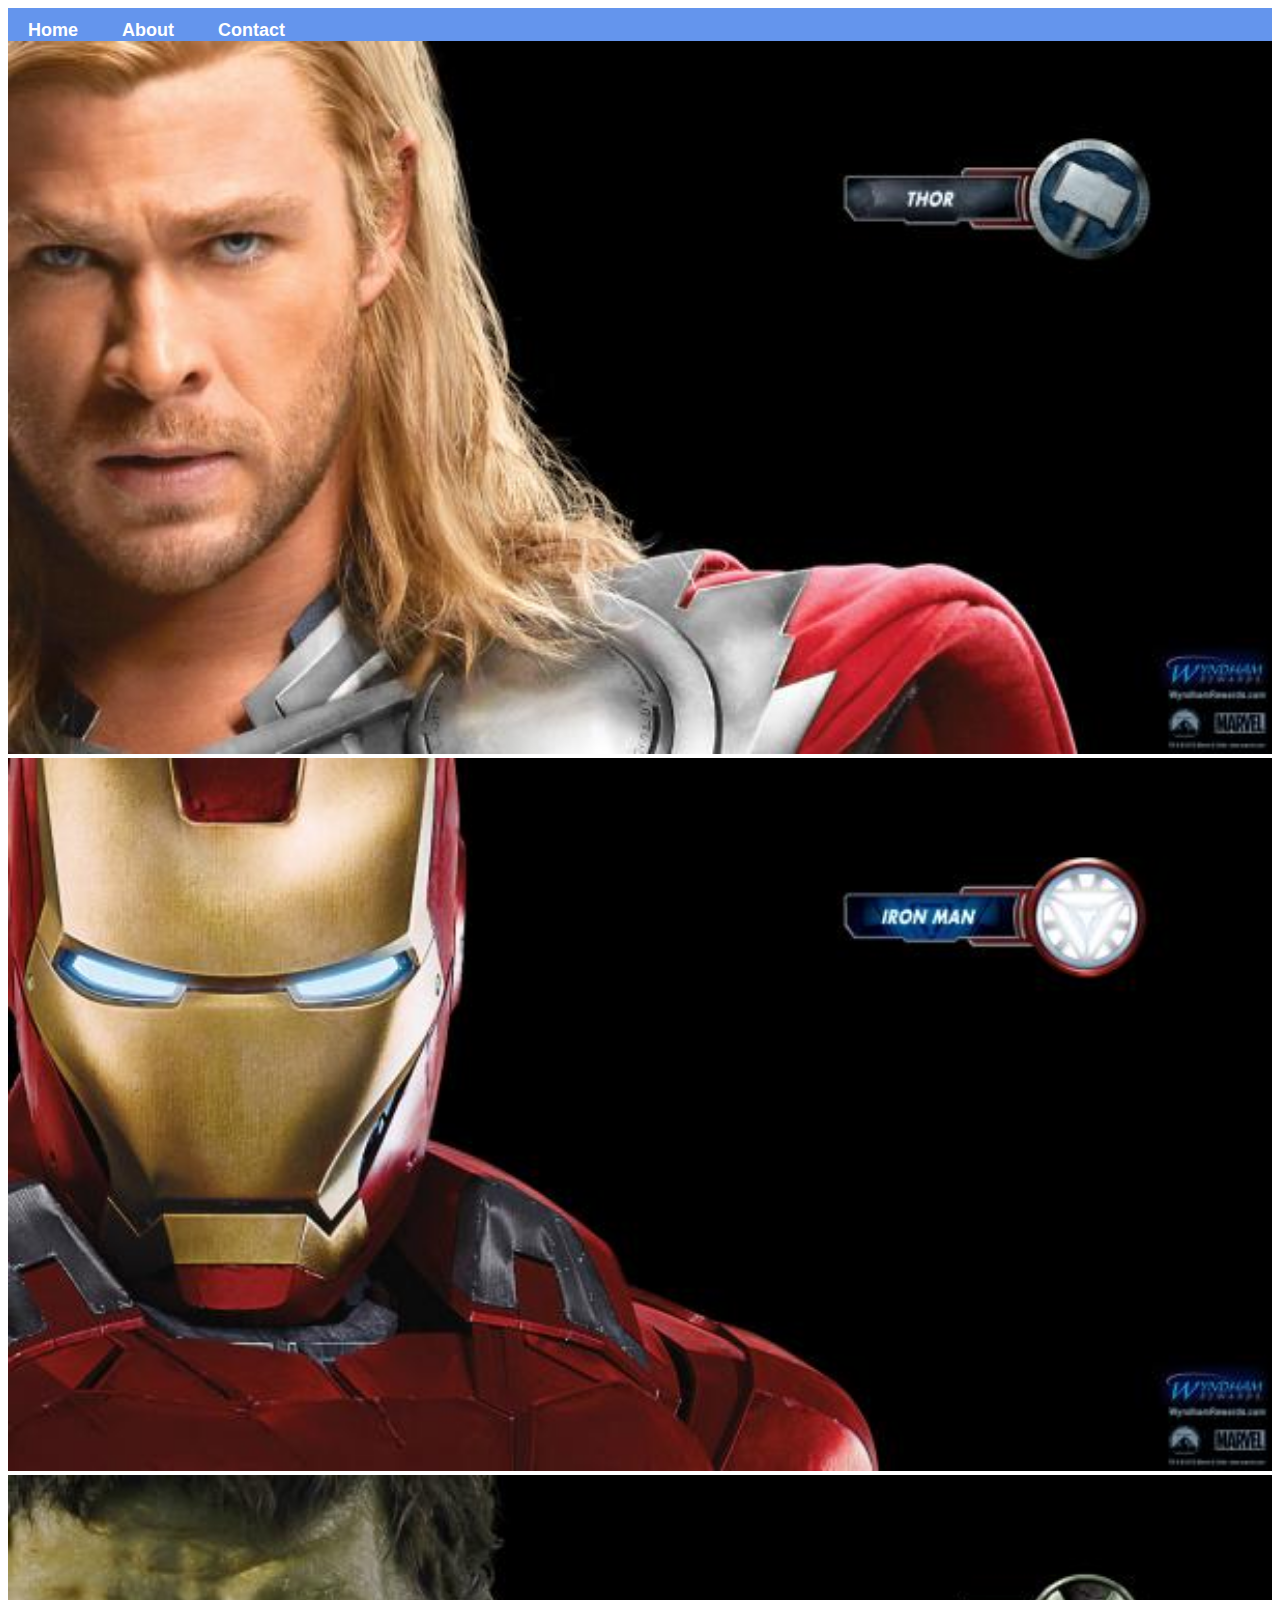
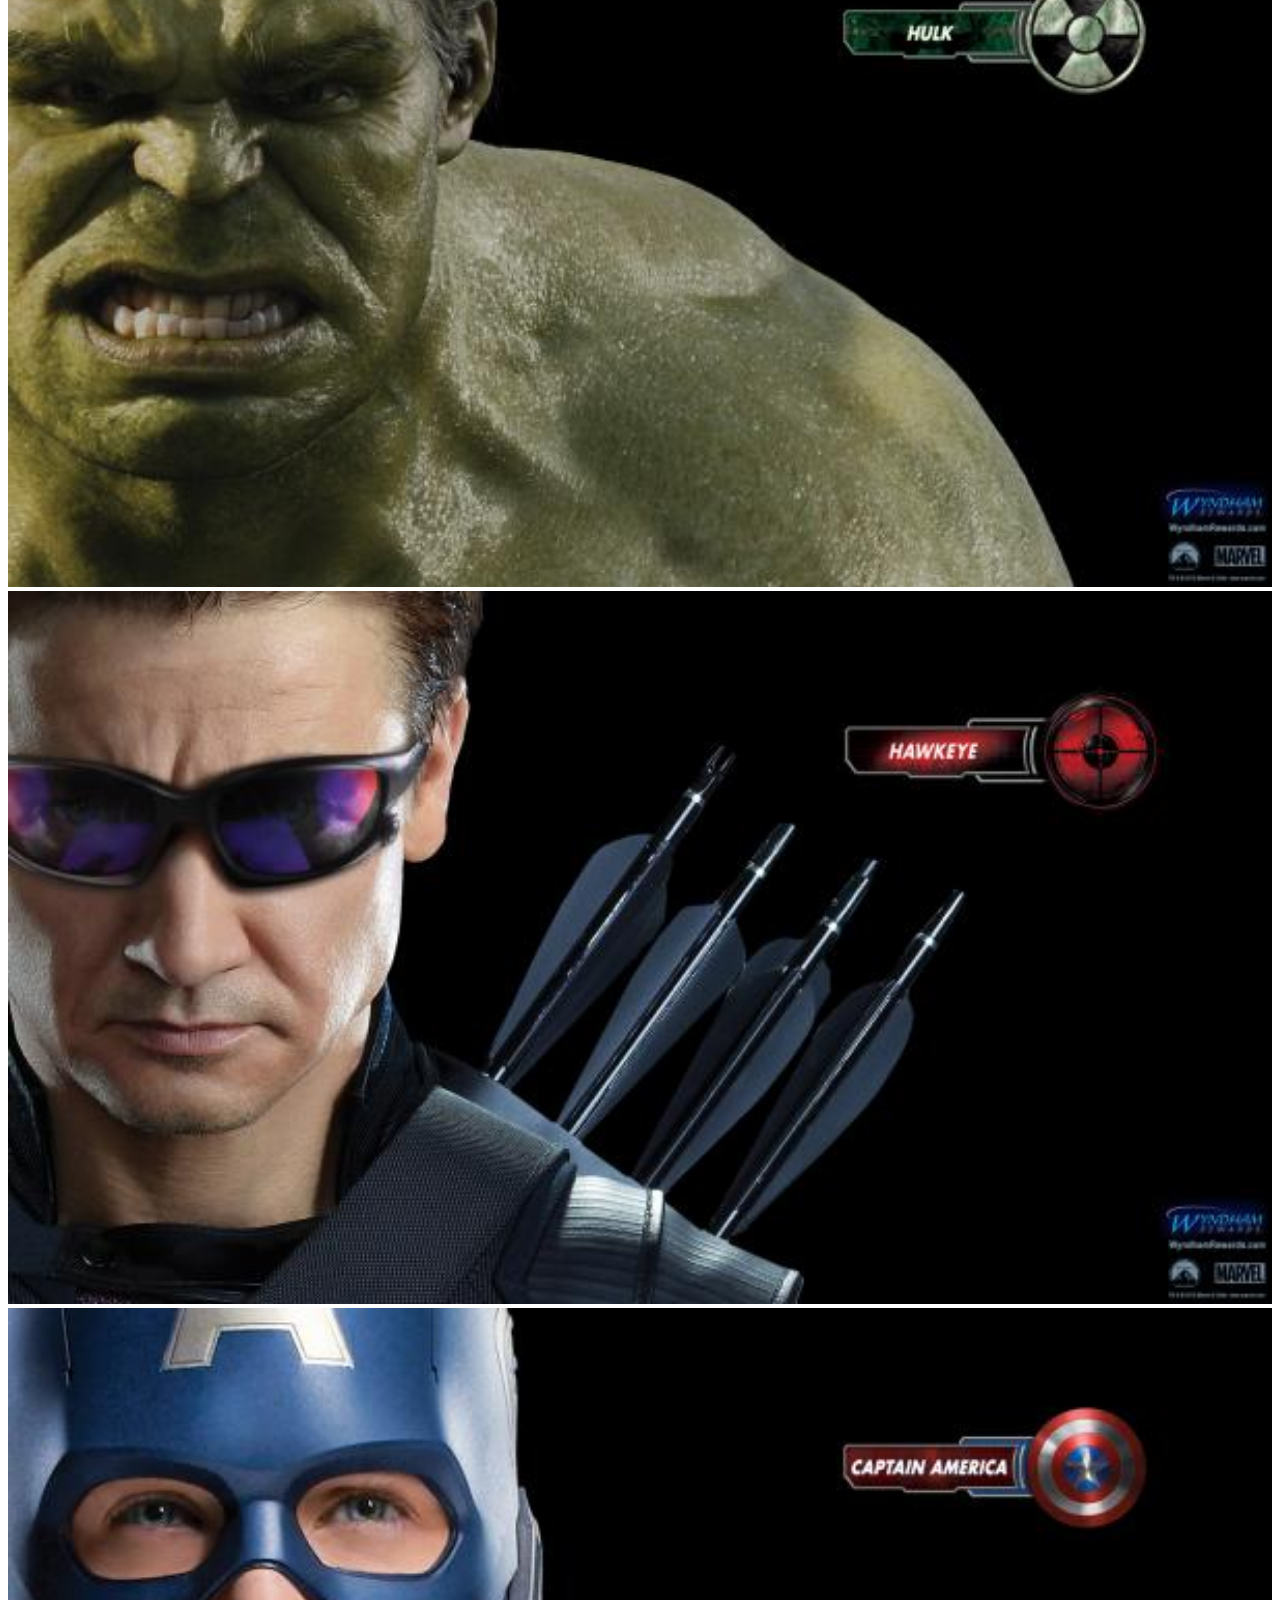
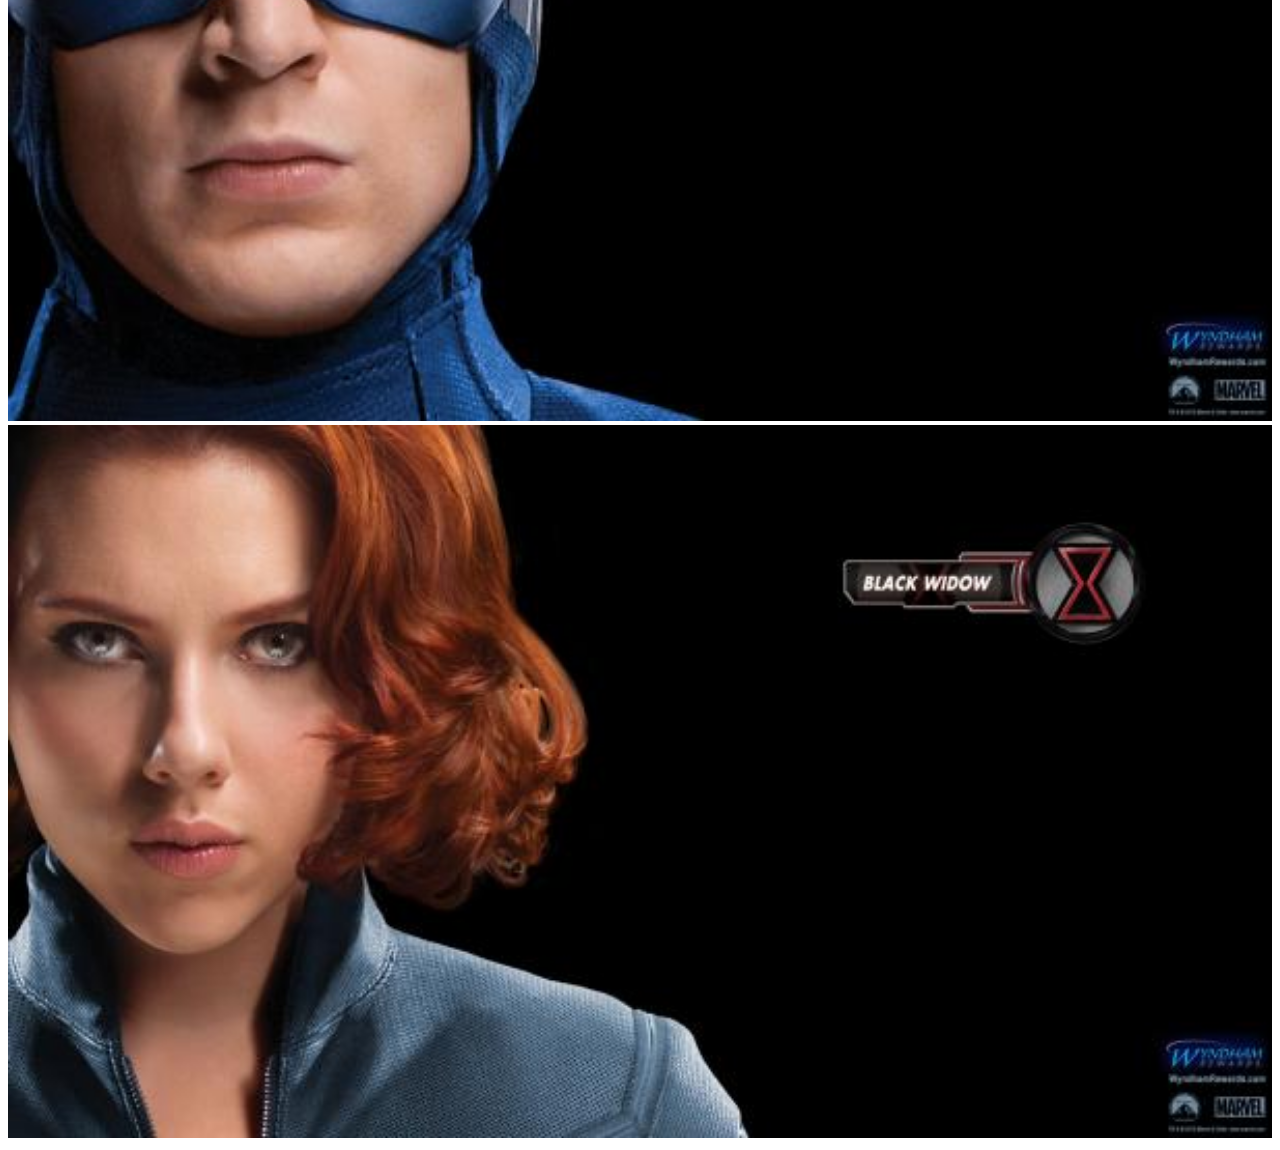
<file: index.html>
<!DOCTYPE html>
<html>
      <head>
            <link rel="stylesheet" href="style.css">
      </head>
      <body>
           <div id="menu">
               <a href="#">Home</a>
               <a href="about.html">About</a>
               <a href="contact.html">Contact</a>
          </div>
          <div class="gallery">
                <a href="avenger-1.html"><img src="images/avengers_01.jpg"/></a>
                <a href="avenger-2.html"><img src="images/avengers_02.jpg"/></a>
                <a href="avenger-3.html"><img src="images/avengers_03.jpg"/></a>
                <a href="avenger-4.html"><img src="images/avengers_04.jpg"/></a>
                <a href="avenger-5.html"><img src="images/avengers_05.jpg"/></a>
                <a href="avenger-6.html"><img src="images/avengers_06.jpg"/></a>
           </div>
      </body>
</html>
</file>
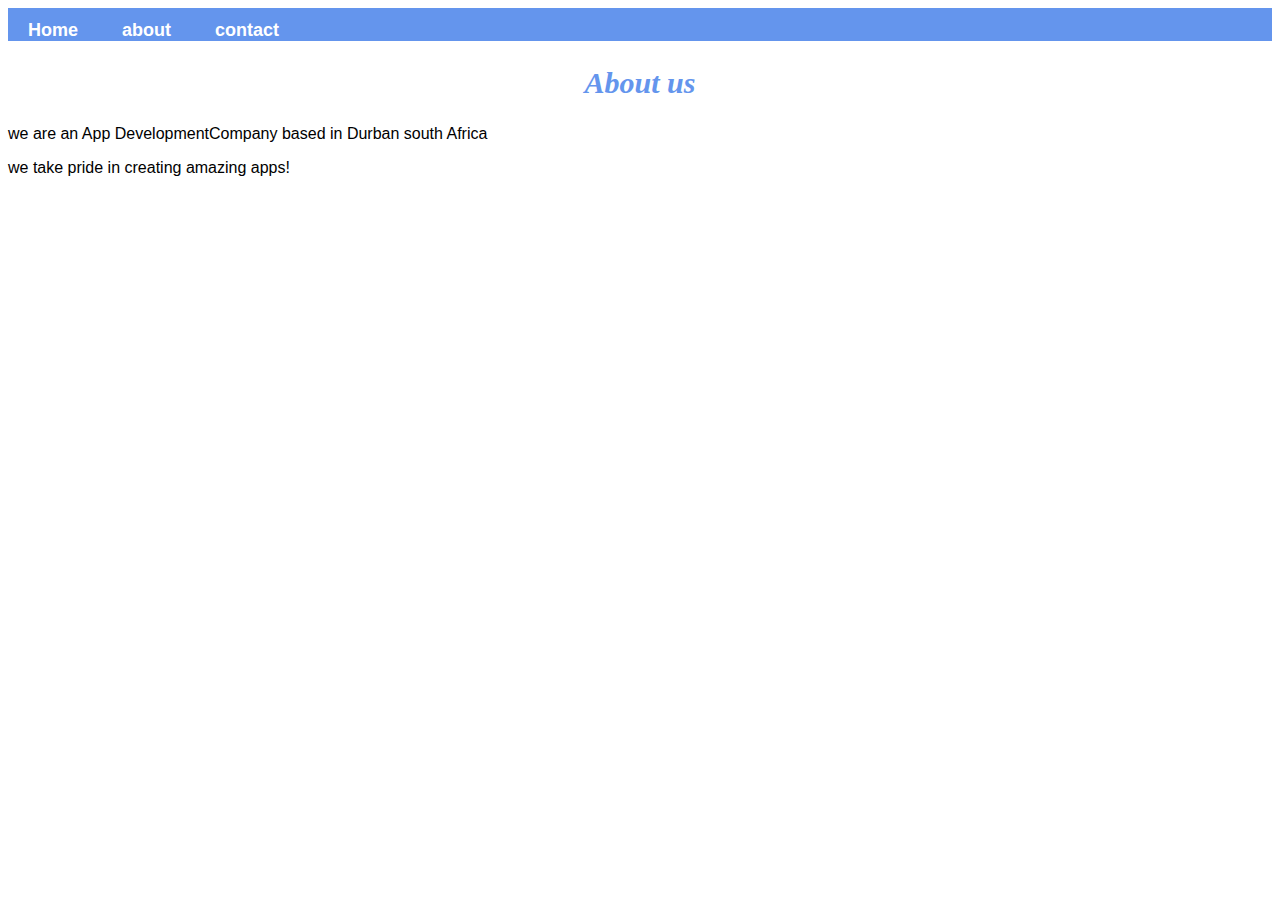
<file: about.html>
<!DOCTYPE html>
<html>
     <head>
         <link rel="stylesheet" href="style.css">
    </head>
   <body>
        <div id="menu">
               <a href="index.html">Home</a>
               <a href="#">about</a>
               <a href="contact.html">contact</a>
          </div>
       <h2>About us</h2>
       <p>we are an App DevelopmentCompany based in Durban south Africa</p>
       <p>we take pride in creating amazing apps!</p>
       
    </body>
</html>
</file>
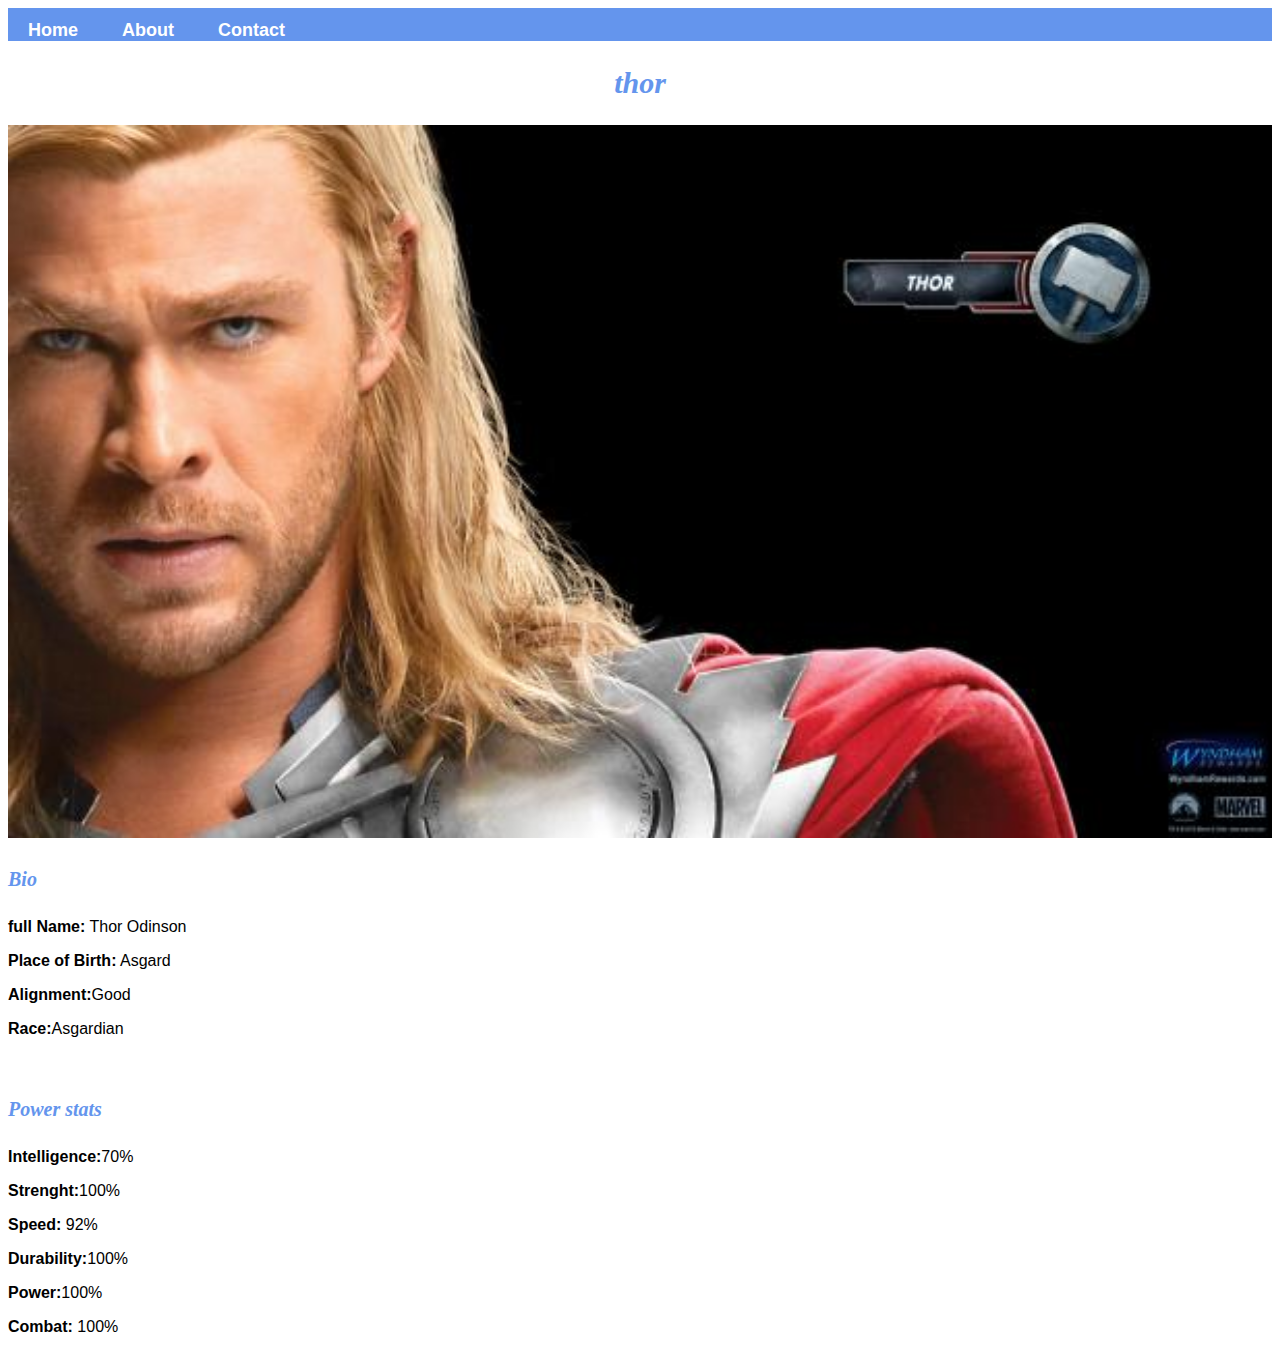
<file: avenger-1.html>
<!DOCTYPE html>
<html>
     <head>
         <link rel="stylesheet" href="style.css">
    </head>
     <body>
          <div id="menu">
            <a href="index.html">Home</a>
            <a href="about.html">About</a>
            <a href="contact.html">Contact</a>
        </div>
        <h2>thor</h2>
        <div class="gallery">
            <img src="images/avengers_01.jpg"/>
        </div>
        <h4>Bio</h4>    
        <p><b>full Name:</b> Thor Odinson</p>
        <p><b>Place of Birth:</b> Asgard</p> 
        <p><b>Alignment:</b>Good</p>
        <p><b>Race:</b>Asgardian</p>
        <br/>
        <h4>Power stats</h4>
        <p><b>Intelligence:</b>70%</p>
        <p><b>Strenght:</b>100%</p>
        <p><b>Speed:</b> 92%</p>
        <p><b>Durability:</b>100%</p>
        <p><b>Power:</b>100%</p>
        <p><b>Combat:</b> 100%</p>
    </body>
</html>
</file>
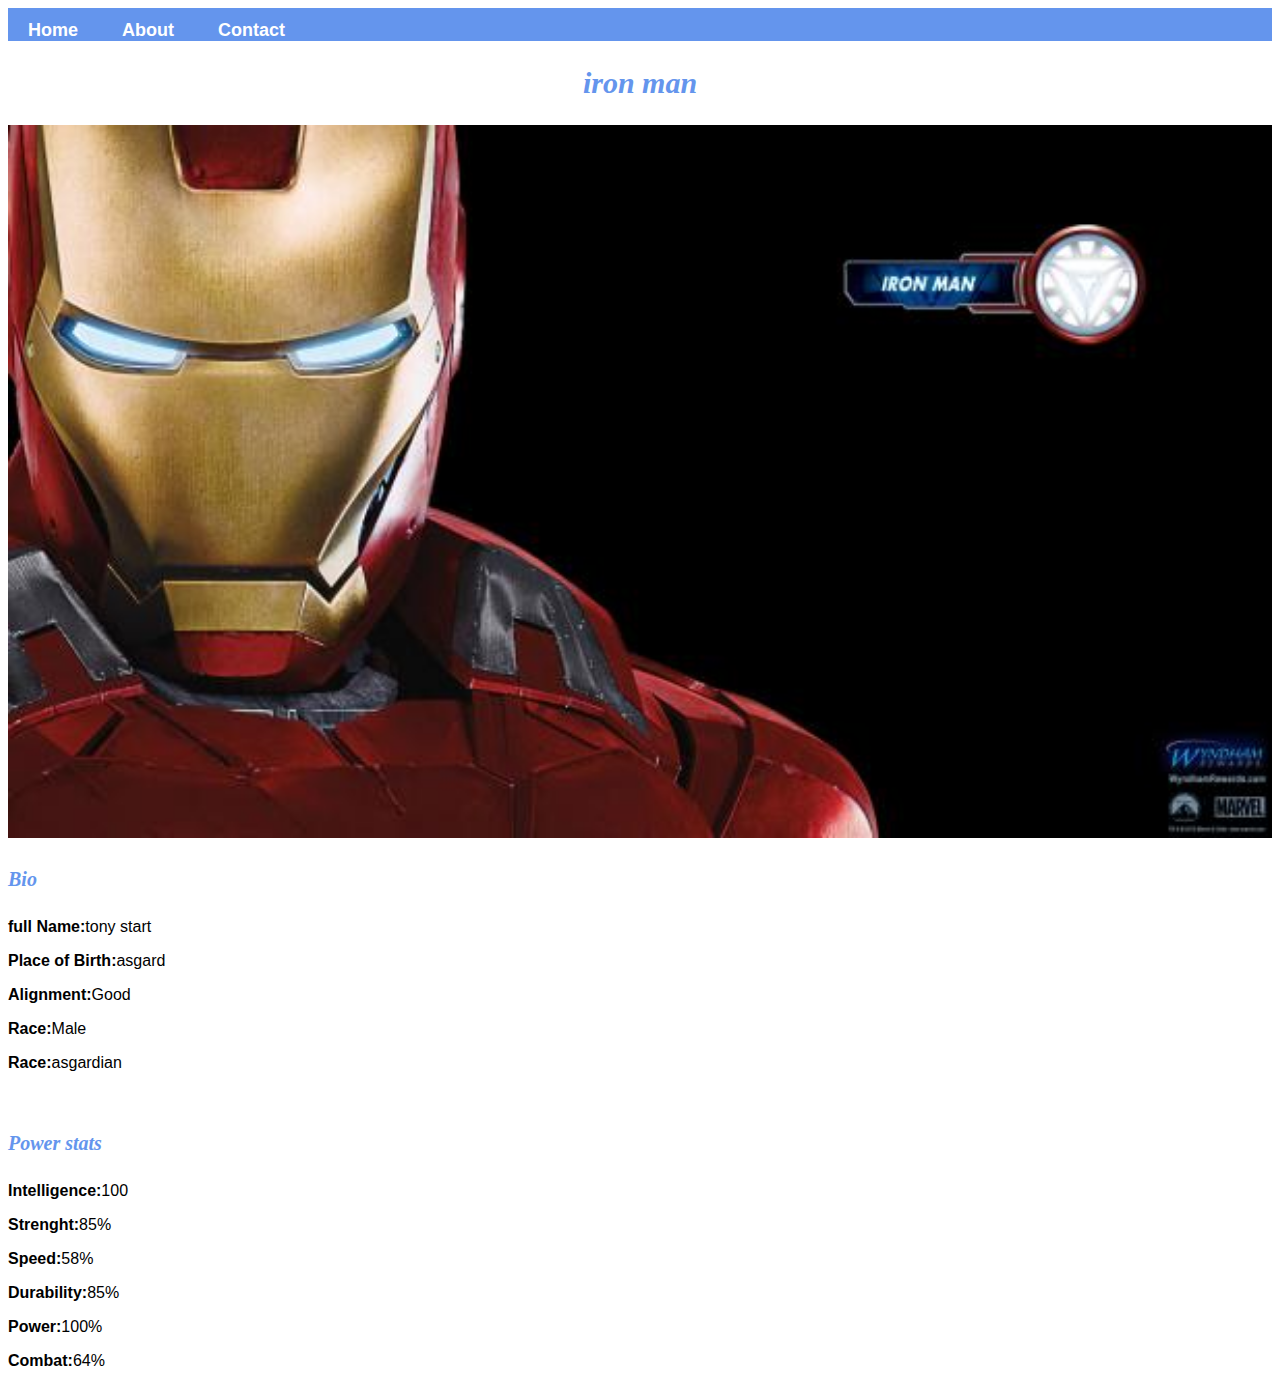
<file: avenger-2.html>
<!DOCTYPE html>
<html>
     <head>
         <link rel="stylesheet" href="style.css">
    </head>
    <body>
        <div id="menu">
            <a href="index.html">Home</a>
            <a href="about.html">About</a>
            <a href="contact.html">Contact</a>
        </div>
        <h2>iron man</h2>
        <div class="gallery">
            <img src="images/avengers_02.jpg"/>
        </div>
        <h4>Bio</h4>
        <p><b>full Name:</b>tony start</p>
        <p><b>Place of Birth:</b>asgard</p> 
        <p><b>Alignment:</b>Good</p>
        <p><b>Race:</b >Male</p>
        <p><b>Race:</b>asgardian</p>
        <br/>
        <h4>Power stats</h4>
        <p><b>Intelligence:</b>100</p>
        <p><b>Strenght:</b>85%</p>
        <p><b>Speed:</b>58%</p>
        <p><b>Durability:</b>85%</p>
        <p><b>Power:</b>100%</p>
        <p><b>Combat:</b>64%</p>
    </body>
</html>
</file>
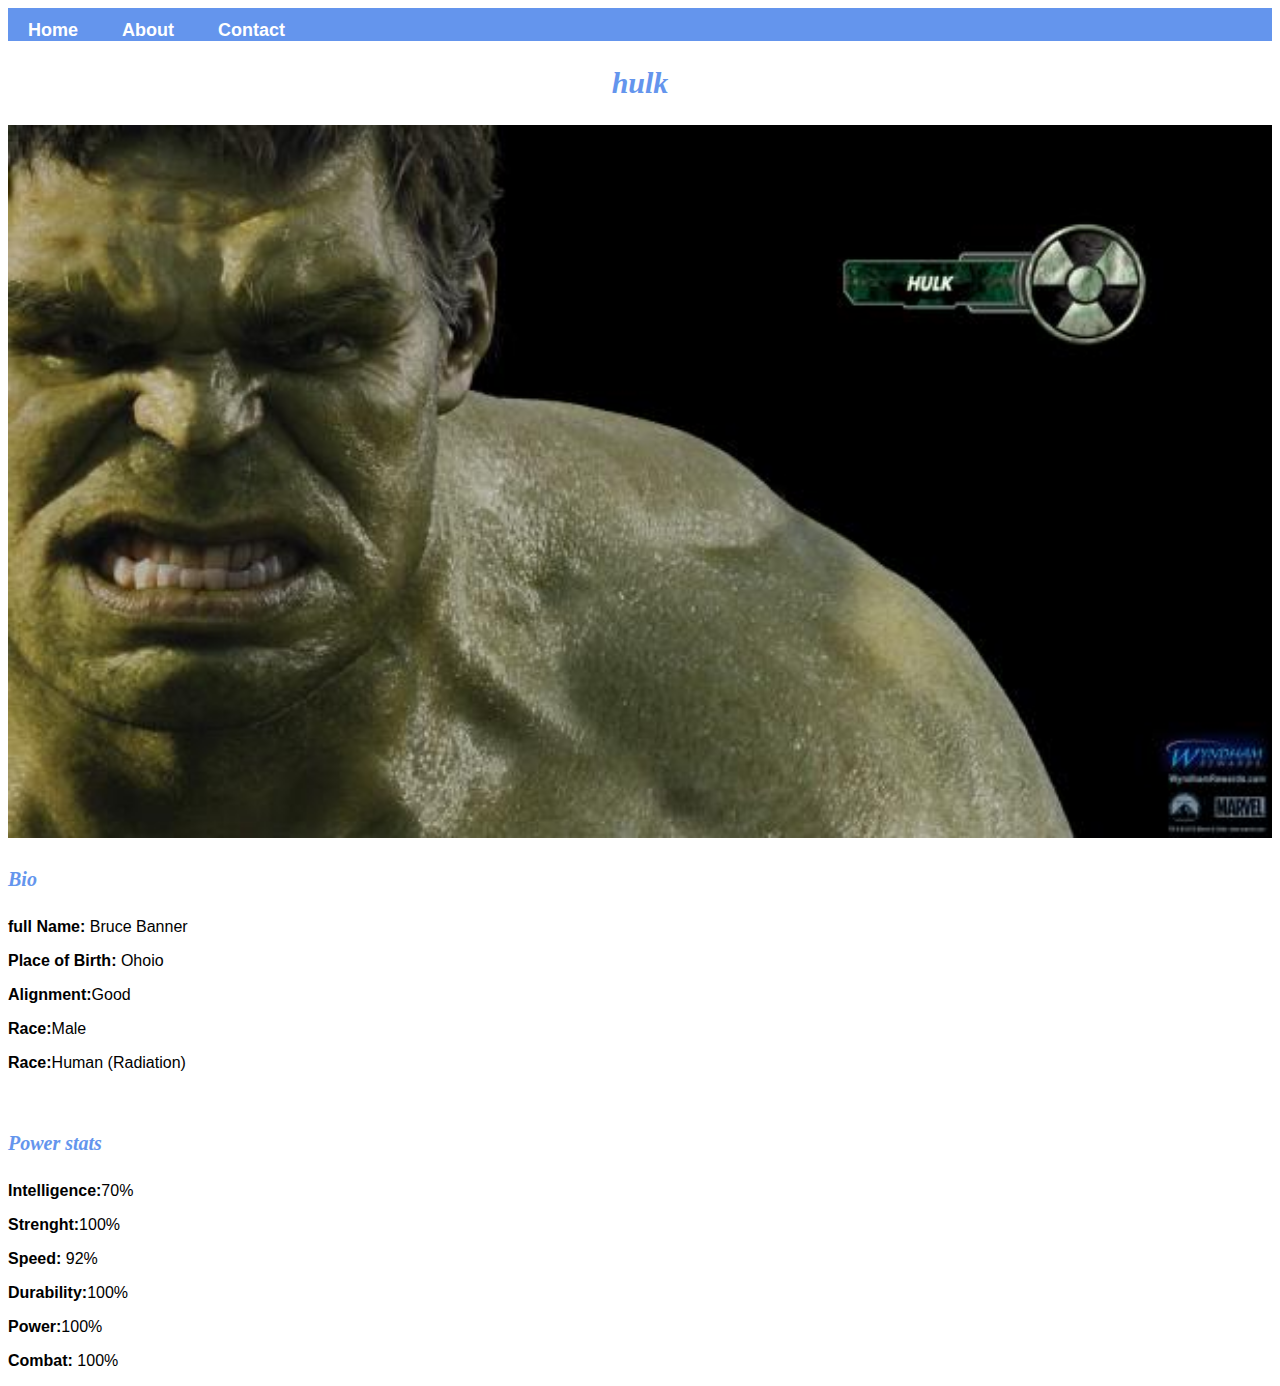
<file: avenger-3.html>
<!DOCTYPE html>
<html>
     <head>
         <link rel="stylesheet" href="style.css">
    </head>
    <body>
        <div id="menu">
            <a href="index.html">Home</a>
            <a href="about.html">About</a>
            <a href="contact.html">Contact</a>
        </div>
        <h2>hulk</h2>
        <div class="gallery">
            <img src="images/avengers_03.jpg"/>
        </div>
        <h4>Bio</h4>
        <p><b>full Name:</b> Bruce Banner</p>
        <p><b>Place of Birth:</b> Ohoio</p> 
        <p><b>Alignment:</b>Good</p>
        <p><b>Race:</b >Male</p>
        <p><b>Race:</b>Human (Radiation)</p>
        <br/>
        <h4>Power stats</h4>
        <p><b>Intelligence:</b>70%</p>
        <p><b>Strenght:</b>100%</p>
        <p><b>Speed:</b> 92%</p>
        <p><b>Durability:</b>100%</p>
        <p><b>Power:</b>100%</p>
        <p><b>Combat:</b> 100%</p>
    </body>
</html>
</file>
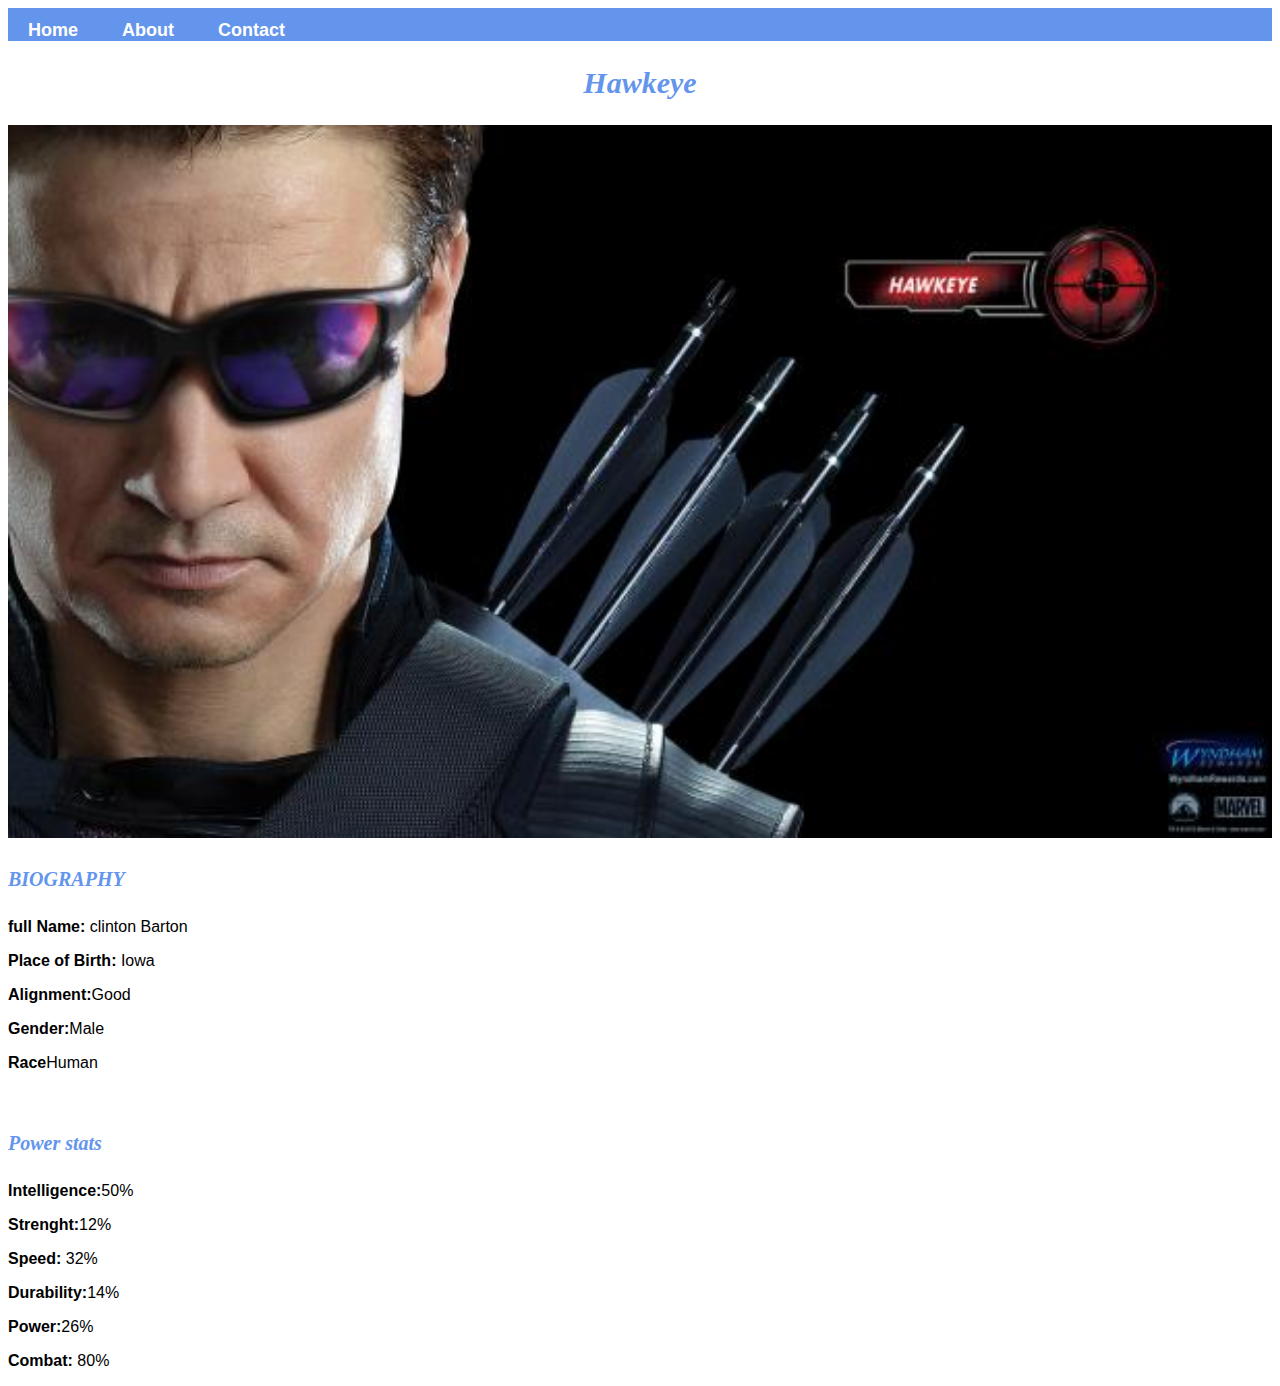
<file: avenger-4.html>
<!DOCTYPE html>
<html>
     <head>
         <link rel="stylesheet" href="style.css">
    </head>
    <body>
        <div id="menu">
            <a href="index.html">Home</a>
            <a href="about.html">About</a>
            <a href="contact.html">Contact</a>
        </div>
        <h2>Hawkeye</h2>
        <div class="gallery">
            <img src="images/avengers_04.jpg"/>
        </div>
        <h4>BIOGRAPHY</h4>    
        <p><b>full Name:</b> clinton Barton</p>
        <p><b>Place of Birth:</b> Iowa</p> 
        <p><b>Alignment:</b>Good</p>
        <p><b>Gender:</b>Male</p>
        <p><b>Race</b>Human</p>
        
        <br/>
        
        <h4>Power stats</h4>
        <p><b>Intelligence:</b>50%</p>
        <p><b>Strenght:</b>12%</p>
        <p><b>Speed:</b> 32%</p>
        <p><b>Durability:</b>14%</p>
        <p><b>Power:</b>26%</p>
        <p><b>Combat:</b> 80%</p>
    </body>
</html>
</file>
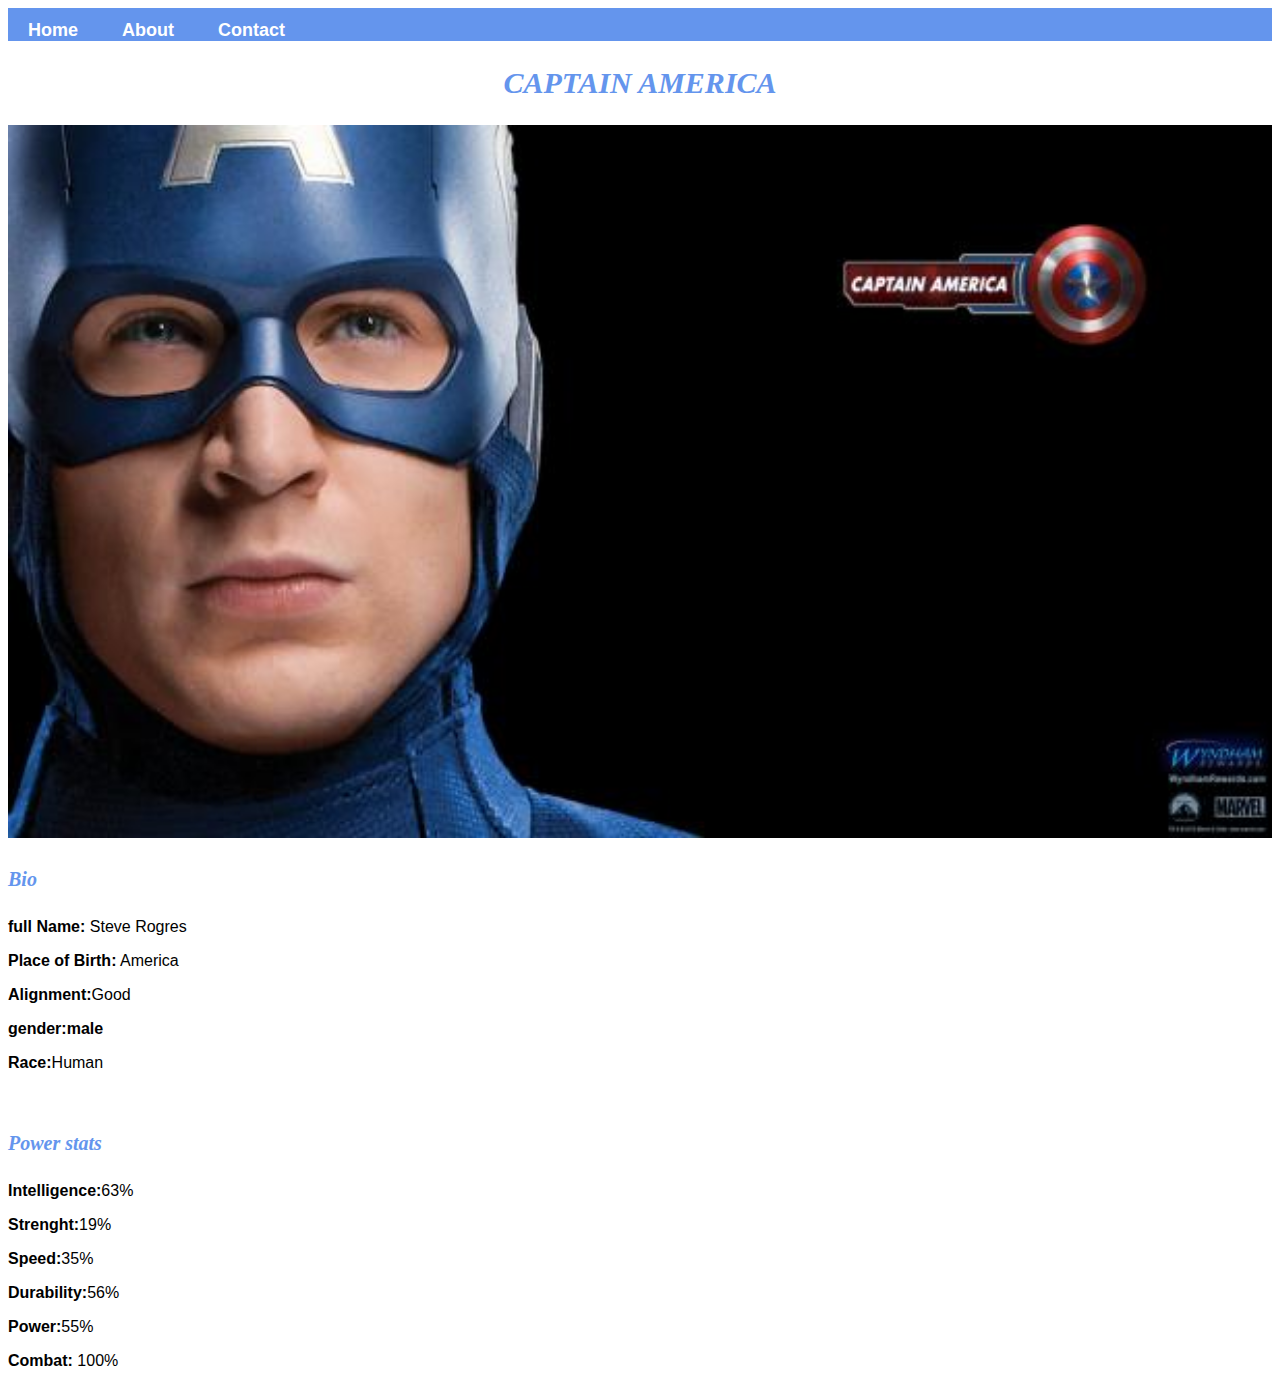
<file: avenger-5.html>
<!DOCTYPE html>
<html>
     <head>
         <link rel="stylesheet" href="style.css">
    </head>
    <body>
        <div id="menu">
            <a href="index.html">Home</a>
            <a href="about.html">About</a>
            <a href="contact.html">Contact</a>
        </div>
        <h2>CAPTAIN AMERICA</h2>
        <div class="gallery">
            <img src="images/avengers_05.jpg" />
        </div>
        <h4>Bio</h4>    
        <p><b>full Name:</b> Steve Rogres</p>
        <p><b>Place of Birth:</b> America</p> 
        <p><b>Alignment:</b>Good</p>
        <p><b>gender:<b>male</b></b>
        <p><b>Race:</b>Human</p>
        
        <br/>
        
        <h4>Power stats</h4>
        <p><b>Intelligence:</b>63%</p>
        <p><b>Strenght:</b>19%</p>
        <p><b>Speed:</b>35%</p>
        <p><b>Durability:</b>56%</p>
        <p><b>Power:</b>55%</p>
        <p><b>Combat:</b> 100%</p>
    </body>
</html>
</file>
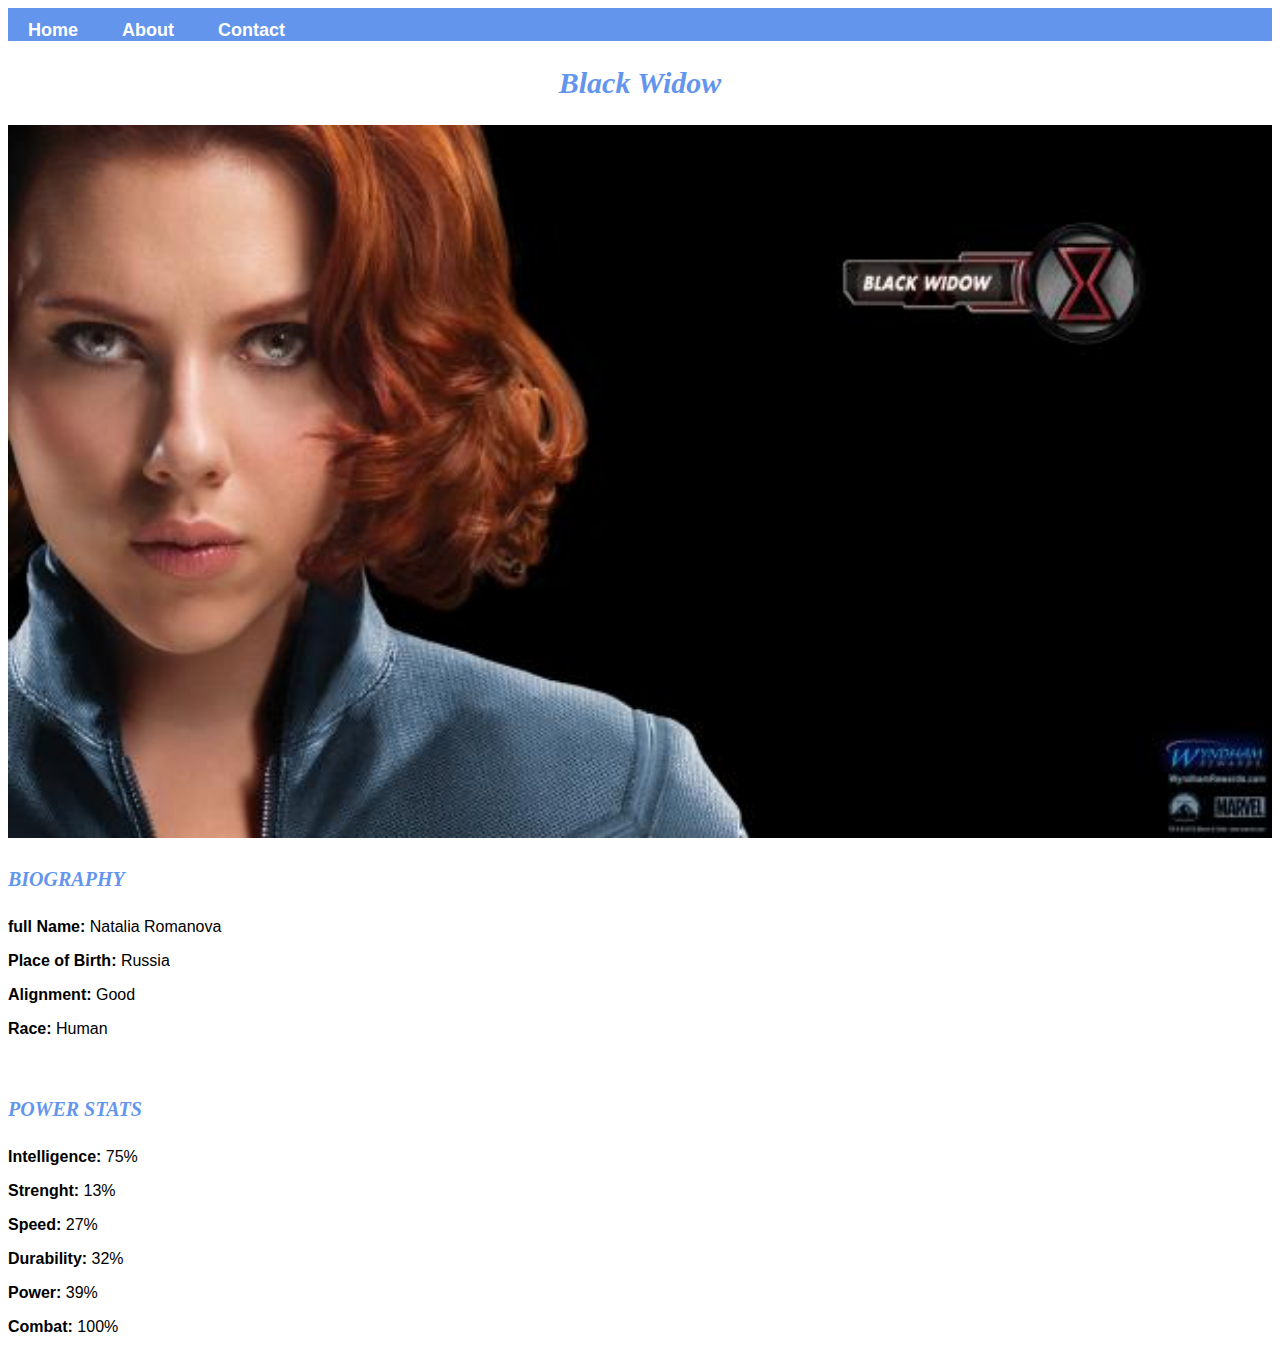
<file: avenger-6.html>
<!DOCTYPE html>
<html>
     <head>
         <link rel="stylesheet" href="style.css">
    </head>
    <body>
        <div id="menu">
            <a href="index.html">Home</a>
            <a href="about.html">About</a>
            <a href="contact.html">Contact</a>
        </div>
        <h2>Black Widow</h2>
        <div class="gallery">
            <img src="images/avengers_06.jpg" />
        </div>
        <h4>BIOGRAPHY</h4>    
        <p><b>full Name:</b> Natalia Romanova</p>
        <p><b>Place of Birth:</b> Russia</p> 
        <p><b>Alignment:</b> Good</p>
        <p><b>Race:</b> Human</p>
                    
        <br/>
            
        <h4>POWER STATS</h4>
        <p><b>Intelligence:</b> 75%</p>
        <p><b>Strenght:</b> 13%</p>
        <p><b>Speed:</b> 27%</p>
        <p><b>Durability:</b> 32%</p>
        <p><b>Power:</b> 39%</p>
        <p><b>Combat:</b> 100%</p>
    </body>
</html>
</file>
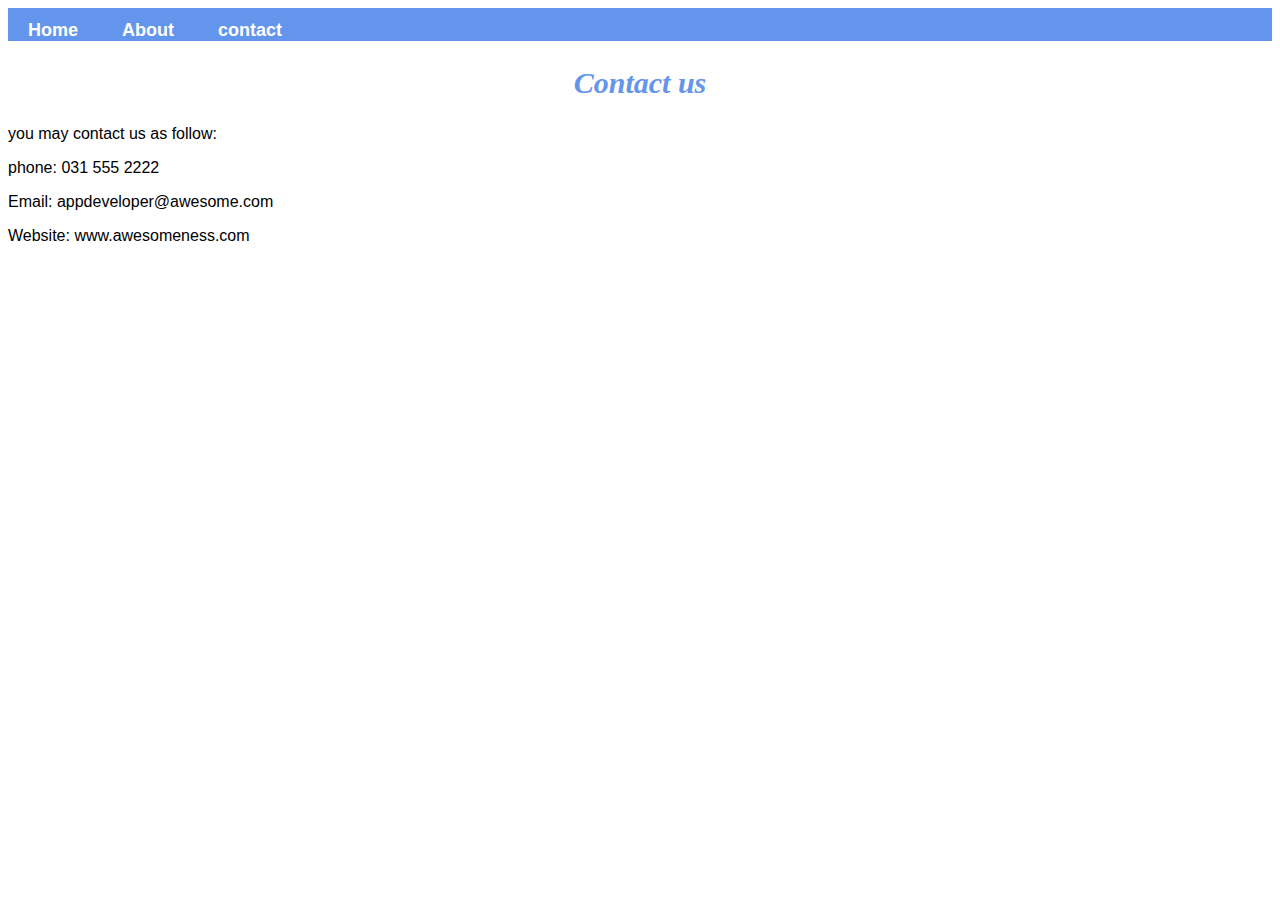
<file: contact.html>
<!DOCTYPE html>
<html>
     <head>
         <link rel="stylesheet" href="style.css">
    </head>
   <body>
       <div id="menu">
               <a href="index.html">Home</a>
               <a href="about.html">About</a>
               <a href="#">contact</a>
          </div>
       <h2>Contact us</h2>
       <p>you may contact us as follow:</p>
       <p>phone: 031 555 2222</p>
       <p>Email: appdeveloper@awesome.com</p>
       <p>Website: www.awesomeness.com</p>
    </body>
</html>
</file>
<file: style.css>
.gallery img{
    width : 100%;
}
   
h2{
    font-family: impact,fantasy;
    text-align: center;
    font-size: 30px;
    color:cornflowerblue;
    font-style: italic;
}

h4{
    font-family: impact,fantasy;
    font-size: 20px;
    font-style: italic;
    color:cornflowerblue;
    }
        
p{  
font-family: helvetica,sans-serif;
}

#menu{
    width: 100%;
    height: 40%;
    background-color: cornflowerblue;
    padding-top: 12PX;
}

#menu a{
    color:#ffffff;
    font-family:Helvetica, sans-serif;
    font-size: 18px;
    text-decoration: none;
    font-weight: 800;
    padding-left: 20px;
    padding-right: 20px
}

#menu a:hover{
    color:#5077bd;
}
</file>
